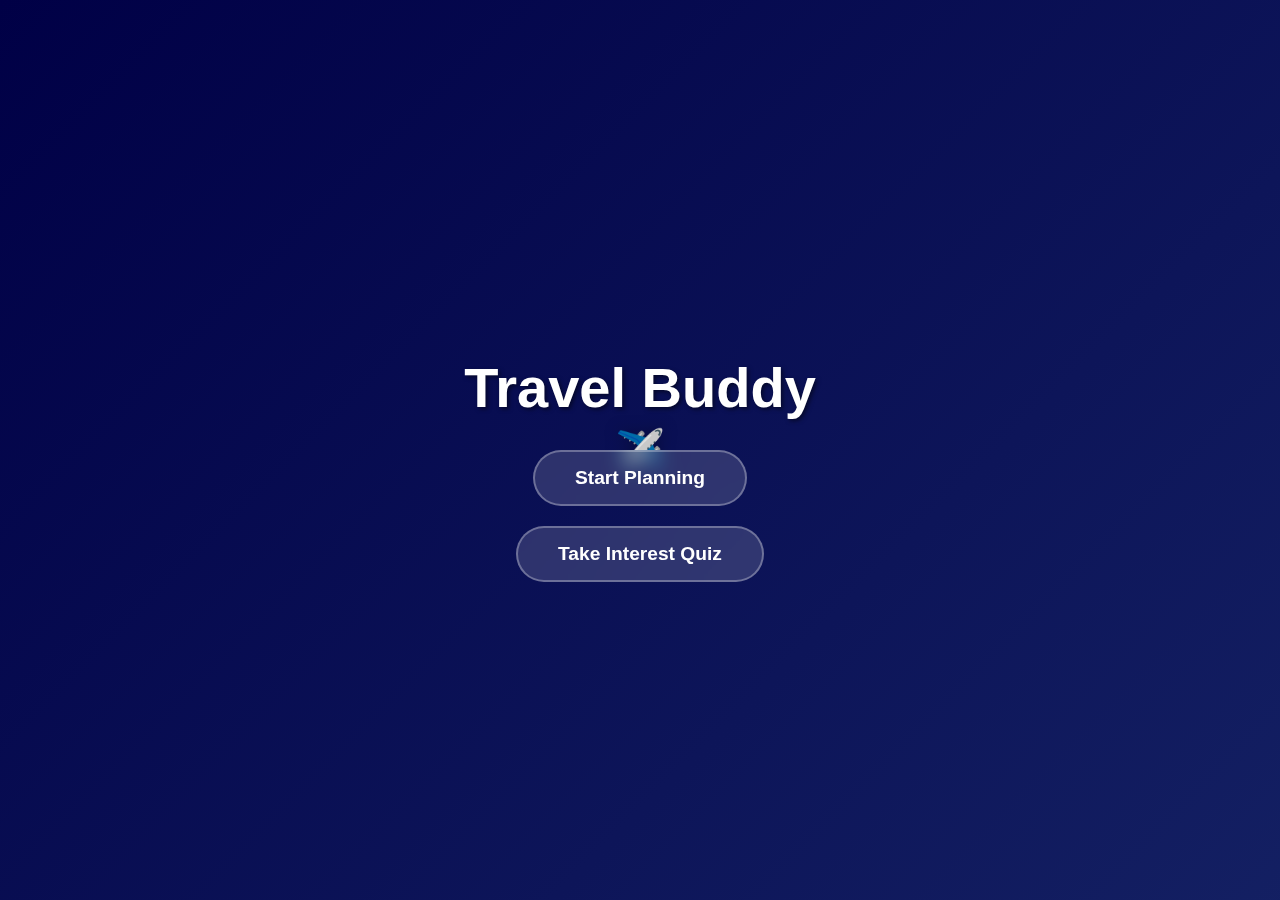
<file: index.html>
<!DOCTYPE html>
<html lang="en">
<head>
    <meta charset="UTF-8">
    <meta name="viewport" content="width=device-width, initial-scale=1.0">
    <title>Travel Buddy</title>
    <style>
        body {
            margin: 0;
            min-height: 100vh;
            display: flex;
            flex-direction: column;
            justify-content: center;
            align-items: center;
            font-family: Arial, sans-serif;
            background: linear-gradient(-45deg, #87CEEB, #FFD700, #1a2a6c, #000046);
            background-size: 400% 400%;
            animation: gradientShift 15s ease infinite;
            overflow: hidden;
            position: relative;
        }

        /* Sun Styles */
        .sun {
            position: absolute;
            top: 15%;
            --scale: 0.3;
            animation: sunJourney 15s linear infinite, rotate 4s linear infinite;
            z-index: 0;
        }

        .center {
            height: calc(var(--scale) * 10em);
            width: calc(var(--scale) * 10em);
            background-color: var(--color);
            border-radius: 50%;
            box-shadow: 0 0 calc(var(--scale) * 3em) var(--color);
            position: absolute;
            left: 50%;
            top: 50%;
            transform: translate(-50%, -50%);
        }

        .ray {
            position: absolute;
            height: calc(var(--scale) * 3em);
            width: calc(var(--scale) * 0.5em);
            background-color: var(--color);
            box-shadow: 0 0 calc(var(--scale) * 1em) var(--color);
        }

        /* Ray positions */
        .r-1 { left: 47.5%; top: 10%; }
        .r-2 { left: 90%; top: 40%; transform: rotate(90deg); }
        .r-3 { left: 47.5%; top: 90%; }
        .r-4 { left: 10%; top: 40%; transform: rotate(90deg); }
        .r-5 { left: 25%; top: 25%; transform: rotate(45deg); }
        .r-6 { left: 75%; top: 25%; transform: rotate(-45deg); }
        .r-7 { left: 75%; top: 75%; transform: rotate(45deg); }
        .r-8 { left: 25%; top: 75%; transform: rotate(-45deg); }

        /* Moon Styles */
        .moon {
            position: absolute;
            top: 15%;
            width: 100px;
            height: 100px;
            animation: moonJourney 15s linear infinite;
            opacity: 0;
            z-index: 0;
        }

        .moon .loader {
            position: absolute;
            width: 100%;
            height: 100%;
            border-radius: 50%;
            background: #f8f8f8;
            border: 4px solid #e8e8e8;
            box-shadow: 0 0 3px #e8e8e8;
            filter: blur(0.4px);
        }

        .moon .shadow {
            position: absolute;
            width: 120px;
            height: 120px;
            border-radius: 50%;
            background: radial-gradient(circle at 70% 50%, #1a2a6c, #000046);
            top: -10px;
            left: -10px;
            animation: animate 4s infinite linear;
        }

        /* Animations */
        @keyframes gradientShift {
            0% { background-position: 0% 50%; }
            50% { background-position: 100% 50%; }
            100% { background-position: 0% 50%; }
        }

        @keyframes rotate {
            0% { --color: yellow; }
            100% { --color: orange; }
        }

        @keyframes sunJourney {
            0% { transform: translateX(100vw); opacity: 1; }
            50% { transform: translateX(-100vw); opacity: 0; }
            100% { transform: translateX(-100vw); opacity: 0; }
        }

        @keyframes moonJourney {
            0% { transform: translateX(100vw); opacity: 0; }
            50% { transform: translateX(100vw); opacity: 1; }
            100% { transform: translateX(-100vw); opacity: 1; }
        }

        @keyframes animate {
            0% { transform: translateX(150px); opacity: 0.8; }
            50% { transform: translateX(-10px); opacity: 0.4; }
            100% { transform: translateX(-170px); opacity: 0.8; }
        }

        /* Airplane Styles */
        .airplane {
            position: absolute;
            font-size: 40px;
            animation: orbitAndFly 12s linear infinite;
            z-index: 1;
            filter: drop-shadow(0 0 8px rgba(0,0,0,0.3));
        }

        @keyframes orbitAndFly {
            0% { transform: translateX(-100%) translateY(-50%); left: -100px; top: 50%; }
            20% { transform: translateY(-50%) rotate(0deg); left: 50%; top: 50%; }
            40% { transform: translate(calc(-50% + 200px), calc(-50% - 150px)) rotate(720deg); }
            60% { transform: translate(calc(-50% - 200px), calc(-50% + 150px)) rotate(1440deg); }
            80% { transform: translateY(-50%) rotate(1800deg); left: 50%; top: 50%; }
            100% { transform: translateX(100%) translateY(-50%); left: 100%; top: 50%; }
        }

        /* UI Elements */
        .heading {
            font-size: 3.5em;
            color: white;
            text-shadow: 2px 2px 4px rgba(0,0,0,0.5);
            margin-bottom: 30px;
            z-index: 2;
        }

        .button-container {
            display: flex;
            flex-direction: column;
            align-items: center;
            gap: 20px;
            z-index: 2;
        }

        .start-button, .quiz-button {
            padding: 15px 40px;
            background-color: rgba(255,255,255,0.15);
            color: white;
            border-radius: 30px;
            font-size: 1.2em;
            font-weight: bold;
            transition: all 0.3s ease;
            border: 2px solid rgba(255,255,255,0.3);
            backdrop-filter: blur(10px);
            text-decoration: none;
        }

        .start-button:hover, .quiz-button:hover {
            transform: translateY(-3px);
            background-color: rgba(255,255,255,0.25);
            box-shadow: 0 5px 15px rgba(0,0,0,0.2);
        }
    </style>
</head>
<body>
    <div class="sun">
        <div class="center"></div>
        <div class="ray r-1"></div>
        <div class="ray r-2"></div>
        <div class="ray r-3"></div>
        <div class="ray r-4"></div>
        <div class="ray r-5"></div>
        <div class="ray r-6"></div>
        <div class="ray r-7"></div>
        <div class="ray r-8"></div>
    </div>

    <div class="moon">
        <div class="loader"></div>
        <div class="shadow"></div>
    </div>

    <div class="airplane">✈️</div>
    
    <h1 class="heading">Travel Buddy</h1>
    
    <div class="button-container">
        <a href="pages/map.html" class="start-button">Start Planning</a>
        <a href="pages/interestQuiz.html" class="quiz-button">Take Interest Quiz</a>
    </div>
</body>
</html>
</file>
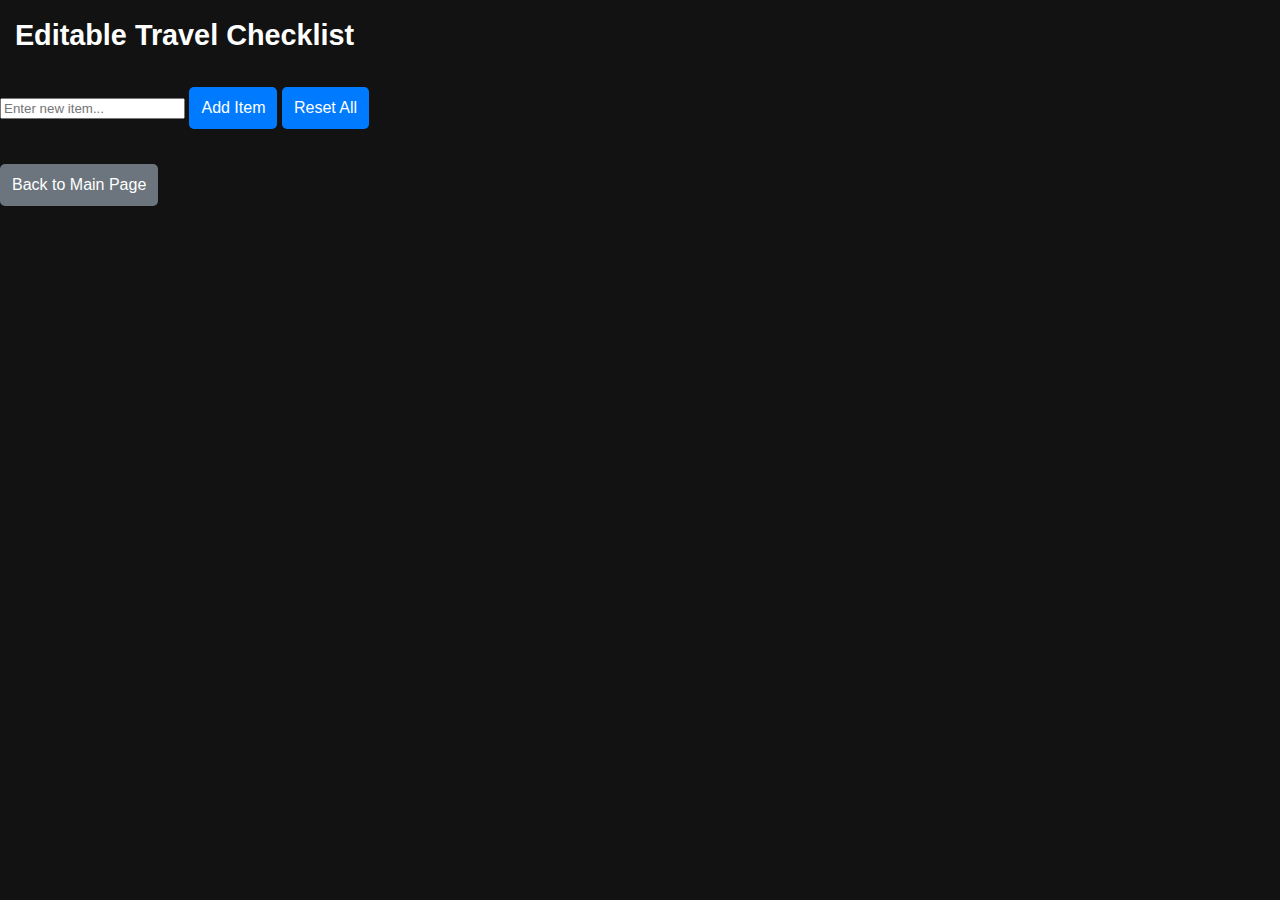
<file: pages/checklist.html>
<!DOCTYPE html>
<html>
<head>
  <title>Travel Checklist</title>
  <link rel="stylesheet" href="../css/styles.css">
  <style>
    .checklist {
      list-style-type: none;
      padding: 0;
    }
    .checklist li {
      margin: 10px 0;
      padding: 10px;
      background-color: #f5f5f5;
      border-radius: 5px;
      display: flex;
      align-items: center;
    }
    input[type="checkbox"]:checked + input[type="text"] {
      text-decoration: line-through;
      color: #888;
    }
    .checklist input[type="text"] {
      margin-left: 10px;
      flex-grow: 1;
      border: none;
      background: transparent;
      padding: 5px;
    }
    .delete-btn {
      margin-left: 10px;
      cursor: pointer;
      color: #ff4444;
    }
  </style>
</head>
<body>
  <div class="container">
    <h1>Editable Travel Checklist</h1>
    
    <div id="controls">
      <input type="text" id="newItem" placeholder="Enter new item...">
      <button onclick="addItem()">Add Item</button>
      <button onclick="resetChecklist()">Reset All</button>
    </div>
    
    <ul class="checklist" id="checklist"></ul>
    
    <div style="margin-top: 20px;">
      <a href="map.html">
        <button style="background: #6c757d;">Back to Main Page</button>
      </a>
    </div>
  </div>

  <script>
    // Load saved items on page load
    document.addEventListener('DOMContentLoaded', loadChecklist);

    function createListItem(text = '', checked = false) {
      const id = Date.now().toString(); // Unique ID
      const li = document.createElement('li');
      li.innerHTML = `
        <input type="checkbox" id="${id}" ${checked ? 'checked' : ''}>
        <input type="text" value="${text}" placeholder="Enter item...">
        <span class="delete-btn" onclick="deleteItem(this)">✕</span>
      `;
      return li;
    }

    function addItem() {
      const input = document.getElementById('newItem');
      const checklist = document.getElementById('checklist');
      
      if (input.value.trim()) {
        checklist.appendChild(createListItem(input.value));
        input.value = '';
        saveChecklist();
      }
    }

    function deleteItem(element) {
      element.parentElement.remove();
      saveChecklist();
    }

    function resetChecklist() {
      const checklist = document.getElementById('checklist');
      checklist.innerHTML = '';
      localStorage.removeItem('checklist');
    }

    function saveChecklist() {
      const items = Array.from(document.querySelectorAll('.checklist li')).map(li => ({
        text: li.querySelector('input[type="text"]').value,
        checked: li.querySelector('input[type="checkbox"]').checked
      }));
      localStorage.setItem('checklist', JSON.stringify(items));
    }

    function loadChecklist() {
      const savedItems = JSON.parse(localStorage.getItem('checklist')) || [];
      const checklist = document.getElementById('checklist');
      
      savedItems.forEach(item => {
        const li = createListItem(item.text, item.checked);
        checklist.appendChild(li);
      });
    }

    // Save on any change
    document.getElementById('checklist').addEventListener('input', saveChecklist);
    document.getElementById('checklist').addEventListener('change', saveChecklist);
  </script>
</body>
</html>
</file>
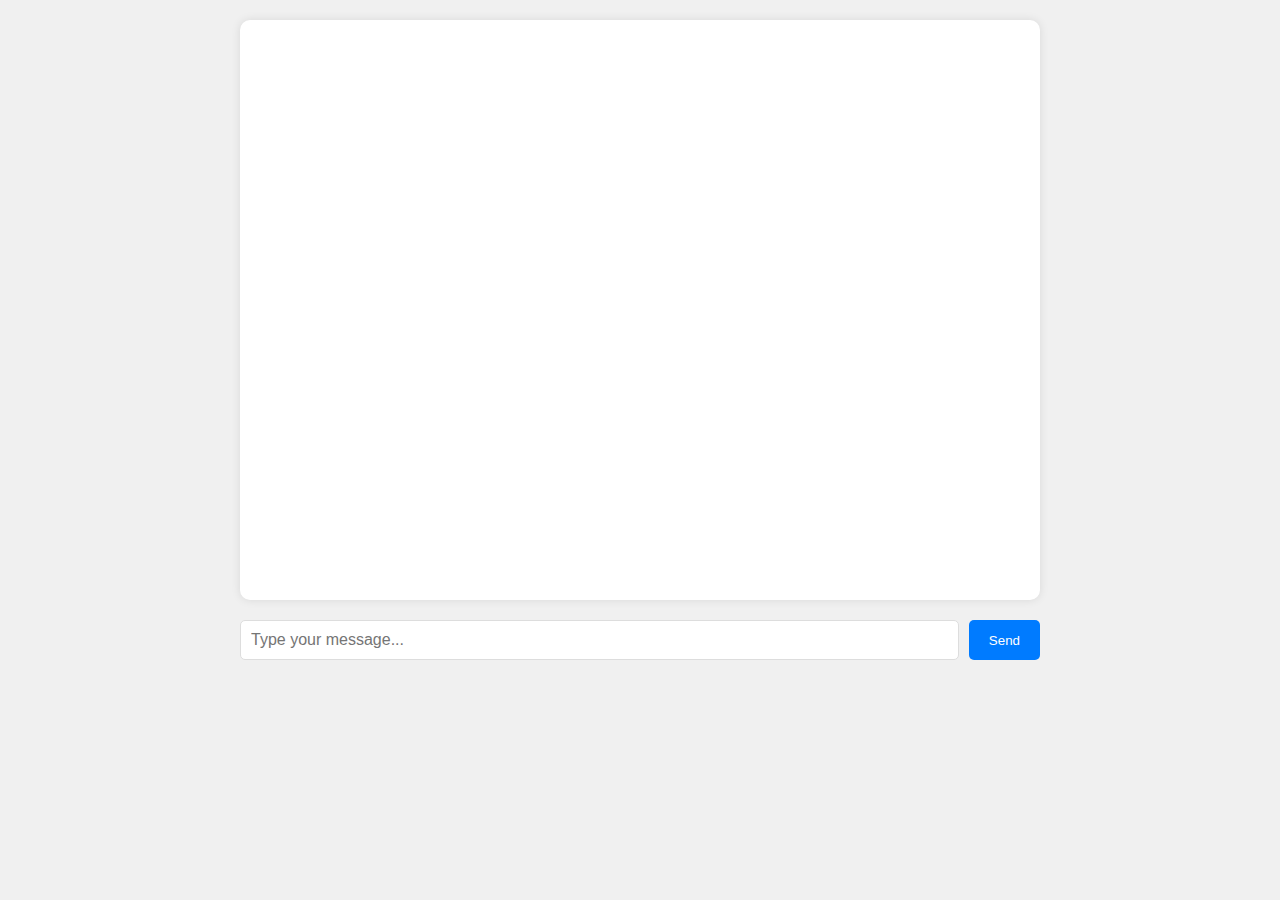
<file: pages/flightBooking.html>
<!DOCTYPE html>
<html lang="en">
<head>
    <meta charset="UTF-8">
    <meta name="viewport" content="width=device-width, initial-scale=1.0">
    <title>Free Chatbot</title>
    <style>
        /* Same CSS as before */
        body {
            font-family: Arial, sans-serif;
            max-width: 800px;
            margin: 0 auto;
            padding: 20px;
            background-color: #f0f0f0;
        }

        #chat-container {
            background-color: white;
            border-radius: 10px;
            box-shadow: 0 0 10px rgba(0,0,0,0.1);
            padding: 20px;
            height: 60vh;
            overflow-y: auto;
            margin-bottom: 20px;
        }

        .message {
            margin: 10px 0;
            padding: 10px 15px;
            border-radius: 15px;
            max-width: 70%;
        }

        .user-message {
            background-color: #007bff;
            color: white;
            margin-left: auto;
        }

        .bot-message {
            background-color: #e9ecef;
            margin-right: auto;
        }

        #input-container {
            display: flex;
            gap: 10px;
        }

        #user-input {
            flex-grow: 1;
            padding: 10px;
            border: 1px solid #ddd;
            border-radius: 5px;
            font-size: 16px;
        }

        button {
            padding: 10px 20px;
            background-color: #007bff;
            color: white;
            border: none;
            border-radius: 5px;
            cursor: pointer;
        }

        button:hover {
            background-color: #0056b3;
        }
    </style>
</head>
<body>
    <div id="chat-container"></div>
    <div id="input-container">
        <input type="text" id="user-input" placeholder="Type your message...">
        <button onclick="sendMessage()">Send</button>
    </div>

    <script>
        async function getChatResponse(prompt) {
            try {
                const response = await fetch('https://free.churchless.tech/v1/chat/completions', {
                    method: 'POST',
                    headers: {
                        'Content-Type': 'application/json',
                    },
                    body: JSON.stringify({
                        messages: [{ role: "user", content: prompt }],
                        temperature: 0.7,
                        model: "deepseek-r1"
                    })
                });

                const data = await response.json();
                return data.choices[0].message.content;
            } catch (error) {
                console.error('Error:', error);
                return 'Sorry, there was an error processing your request.';
            }
        }

        // Rest of the JavaScript remains the same
        function addMessage(message, isUser = false) {
            const chatContainer = document.getElementById('chat-container');
            const messageDiv = document.createElement('div');
            messageDiv.className = `message ${isUser ? 'user-message' : 'bot-message'}`;
            messageDiv.textContent = message;
            chatContainer.appendChild(messageDiv);
            chatContainer.scrollTop = chatContainer.scrollHeight;
        }

        async function sendMessage() {
            const userInput = document.getElementById('user-input');
            const message = userInput.value.trim();
            
            if (!message) return;

            addMessage(message, true);
            userInput.value = '';

            const response = await getChatResponse(message);
            addMessage(response);
        }

        document.getElementById('user-input').addEventListener('keypress', function(e) {
            if (e.key === 'Enter') {
                sendMessage();
            }
        });
    </script>
</body>
</html>
</file>
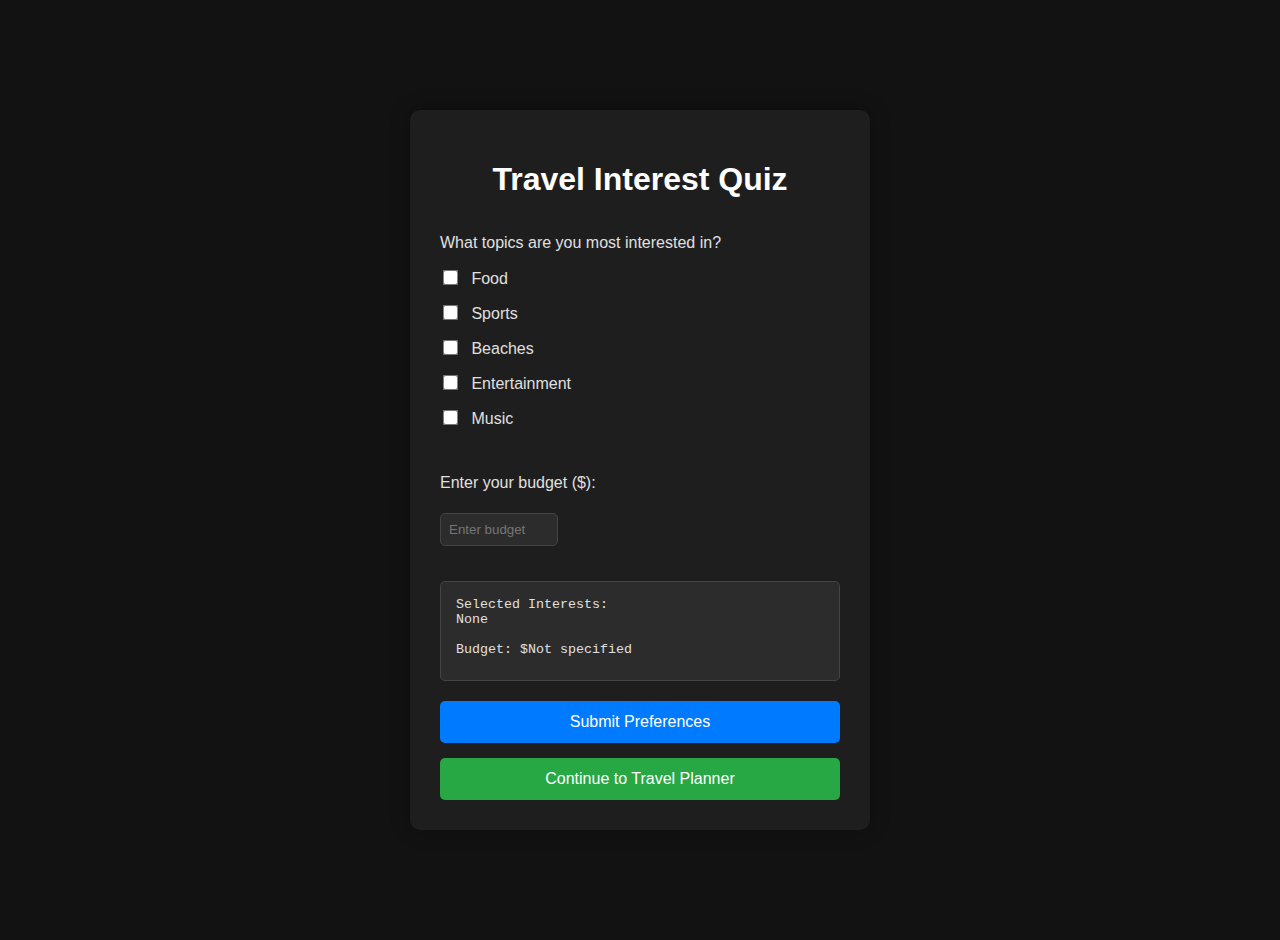
<file: pages/interestQuiz.html>
<!DOCTYPE html>
<html lang="en">
<head>
    <meta charset="UTF-8">
    <meta name="viewport" content="width=device-width, initial-scale=1.0">
    <title>Travel Interest Quiz</title>
    <style>
        body {
            font-family: Arial, sans-serif;
            margin: 0;
            padding: 20px;
            background-color: #121212;
            color: #e0e0e0;
            display: flex;
            justify-content: center;
            align-items: center;
            min-height: 100vh;
        }
        
        .quiz-container {
            background: #1e1e1e;
            padding: 30px;
            border-radius: 10px;
            box-shadow: 0 0 20px rgba(0,0,0,0.3);
            width: 100%;
            max-width: 400px;
        }
        
        h1 {
            text-align: center;
            color: white;
            margin-bottom: 20px;
        }
        
        .quiz-content {
            color: #e0e0e0;
            display: flex;
            flex-direction: column;
            align-items: center;
        }
        
        label {
            display: block;
            margin: 15px 0;
            cursor: pointer;
            width: 100%;
        }
        
        input[type="checkbox"] {
            margin-right: 10px;
            transform: scale(1.2);
        }
        
        input[type="number"] {
            width: 100px;
            padding: 8px;
            margin-top: 5px;
            background: #2c2c2c;
            border: 1px solid #444;
            color: #e0e0e0;
            border-radius: 5px;
        }
        
        button {
            padding: 12px;
            margin-top: 20px;
            background: #007bff;
            color: white;
            border: none;
            border-radius: 5px;
            cursor: pointer;
            width: 100%;
            font-size: 16px;
            max-width: 100%;
            box-sizing: border-box;
        }
        
        button:hover {
            background: #0056b3;
        }
        
        #selections-display {
            margin-top: 20px;
            padding: 15px;
            background: #2c2c2c;
            border: 1px solid #444;
            border-radius: 5px;
            color: #e0e0e0;
            height: 100px;
            width: 100%;
            resize: none;
            box-sizing: border-box;
        }
        
        .continue-btn {
            background: #28a745;
            margin-top: 15px;
        }
        
        .continue-btn:hover {
            background: #218838;
        }
        
        .input-group {
            width: 100%;
            margin-bottom: 15px;
        }
        .error-message {
            color: #ff6b6b;
            font-size: 14px;
            margin-top: 5px;
            display: none;
        }
    </style>
</head>
<body>
    <div class="quiz-container">
        <h1>Travel Interest Quiz</h1>
        
        <div class="quiz-content">
            <div class="input-group">
                <p>What topics are you most interested in?</p>
                
                <label><input type="checkbox" id="interest-food" name="interest" value="food"> Food</label>
                <label><input type="checkbox" id="interest-sports" name="interest" value="sports"> Sports</label>
                <label><input type="checkbox" id="interest-beaches" name="interest" value="beaches"> Beaches</label>
                <label><input type="checkbox" id="interest-entertainment" name="interest" value="entertainment"> Entertainment</label>
                <label><input type="checkbox" id="interest-music" name="interest" value="music"> Music</label>
                <div id="interest-error" class="error-message">Please select at least one interest </div>
            </div>
            
            <div class="input-group">
                <p>Enter your budget ($):</p>
                    <input type="number" id="budgetInput" placeholder="Enter budget" min="0" step="10">
                    <div id="budget-error" class="error-message">Please enter a valid budget amount ($10 minimum) </div>
                    <div id="budget-boundary-error" class="error-message">Please enter a realistic valid budget amount </div>
            </div>
            
            <textarea id="selections-display" readonly>Your selections will appear here...</textarea>
            
            <button id="submit-quiz">Submit Preferences</button>
            <button id="continue-btn" class="continue-btn" onclick="window.location.href='map.html'">Continue to Travel Planner</button>
        </div>
    </div>

    <script>
        document.addEventListener("DOMContentLoaded", function() {
            const submitBtn = document.getElementById("submit-quiz");
            const checkboxes = document.querySelectorAll("input[name='interest']");
            const budgetInput = document.getElementById("budgetInput");
            const display = document.getElementById("selections-display");
            const interestError = document.getElementById("interest-error");
            const budgetError = document.getElementById("budget-error");
            const budgetBoundaryError = document.getElementById("budget-boundary-error");
            
            // Update display when inputs change
            function updateDisplay() {
                let selected = [];
                checkboxes.forEach(cb => {
                    if(cb.checked) selected.push(cb.value);
                });
                
                const budget = budgetInput.value || "Not specified";
                display.value = `Selected Interests:\n${selected.join(", ") || "None"}\n\nBudget: $${budget}`;
            }

            // Enhanced validation function
            function validateBudget() {
                const budget = budgetInput.value.trim();
                if (!budget || isNaN(budget) || budget < 10) {
                    budgetError.style.display = 'block';
                    budgetInput.style.borderColor = '#ff6b6b';
                    return false;
                } else if (budget > 1000000000) {
                    budgetBoundaryError.style.display = 'block';
                    budgetInput.style.borderColor = '#ff6b6b';
                    return false;
                }
                budgetError.style.display = 'none';
                budgetInput.style.borderColor = '#444';
                return true;
            }
            
            // Set up event listeners
            checkboxes.forEach(cb => cb.addEventListener("change", updateDisplay));
            checkboxes.forEach(checkbox => {
                checkbox.addEventListener("change", function() {
                    interestError.style.display = 'none';
                    updateDisplay();
                });
            });
            budgetInput.addEventListener("input", updateDisplay);
            budgetInput.addEventListener("input", function() {
                budgetError.style.display = 'none';
                budgetBoundaryError.style.display = 'none';
                budgetInput.style.borderColor = '#444';
                updateDisplay();
            });
            
            // Load saved preferences
            const savedInterests = JSON.parse(localStorage.getItem("interests")) || [];
            const savedBudget = localStorage.getItem("travelBudget") || ""; // Load budget
            
            checkboxes.forEach(cb => {
                cb.checked = savedInterests.includes(cb.value);
            });
            budgetInput.value = savedBudget; // Set budget value
            updateDisplay();
            
            // Submit handler
            submitBtn.addEventListener("click", function() {
                let selectedInterests = [];
                document.querySelectorAll("input[name='interest']:checked").forEach(cb => {
                    selectedInterests.push(cb.value);
                });
                
                if (selectedInterests.length === 0) {
                    interestError.style.display = 'block';
                    return;
                }
                
                if (!validateBudget()) {
                    return;
                }
                
                try {
                    localStorage.setItem("interests", JSON.stringify(selectedInterests));
                    localStorage.setItem("travelBudget", budgetInput.value);
                    updateDisplay();
                    alert("Preferences saved successfully!");
                } catch (e) {
                    console.error("Storage error:", e);
                    alert("Couldn't save preferences. Please try again.");
                }
            });
        });
    </script>
</body>
</html>
</file>
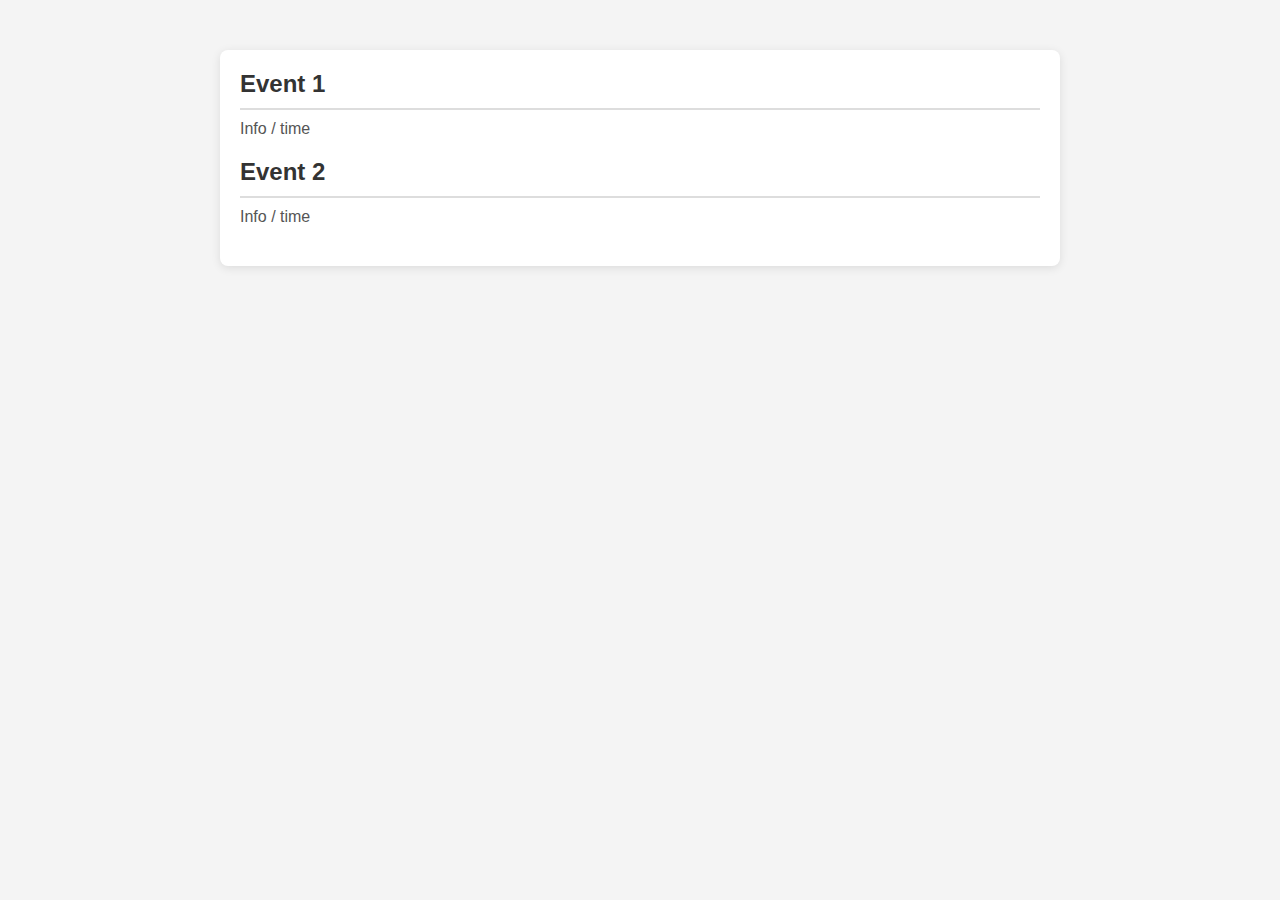
<file: pages/PdfSaving_Test_Plan_Correct.html>
<!DOCTYPE html>
<html lang="en">
<head>
    <meta charset="UTF-8">
    <meta name="viewport" content="width=device-width, initial-scale=1.0">
    <title>Travel Plan</title>
    <style>
        body {
            font-family: Arial, sans-serif;
            margin: 0;
            padding: 0;
            background-color: #f4f4f4;
        }
        .container {
            max-width: 800px;
            margin: 50px auto;
            background-color: white;
            padding: 20px;
            border-radius: 8px;
            box-shadow: 0 2px 10px rgba(0, 0, 0, 0.1);
        }
        .event {
            margin-bottom: 20px;
        }
        .event h2 {
            margin: 0;
            font-size: 24px;
            color: #333;
        }
        .event p {
            margin: 5px 0;
            color: #555;
        }
        .divider {
            border-top: 2px solid #ddd;
            margin: 10px 0;
        }
    </style>
</head>
<body class="Travel Plan">

    <div class="container">
        <div class="event">
            <h2>Event 1</h2>
            <div class="divider"></div>
            <p>Info / time</p>
        </div>

        <div class="event">
            <h2>Event 2</h2>
            <div class="divider"></div>
            <p>Info / time</p>
        </div>
    </div>

</body>
</html>
</file>
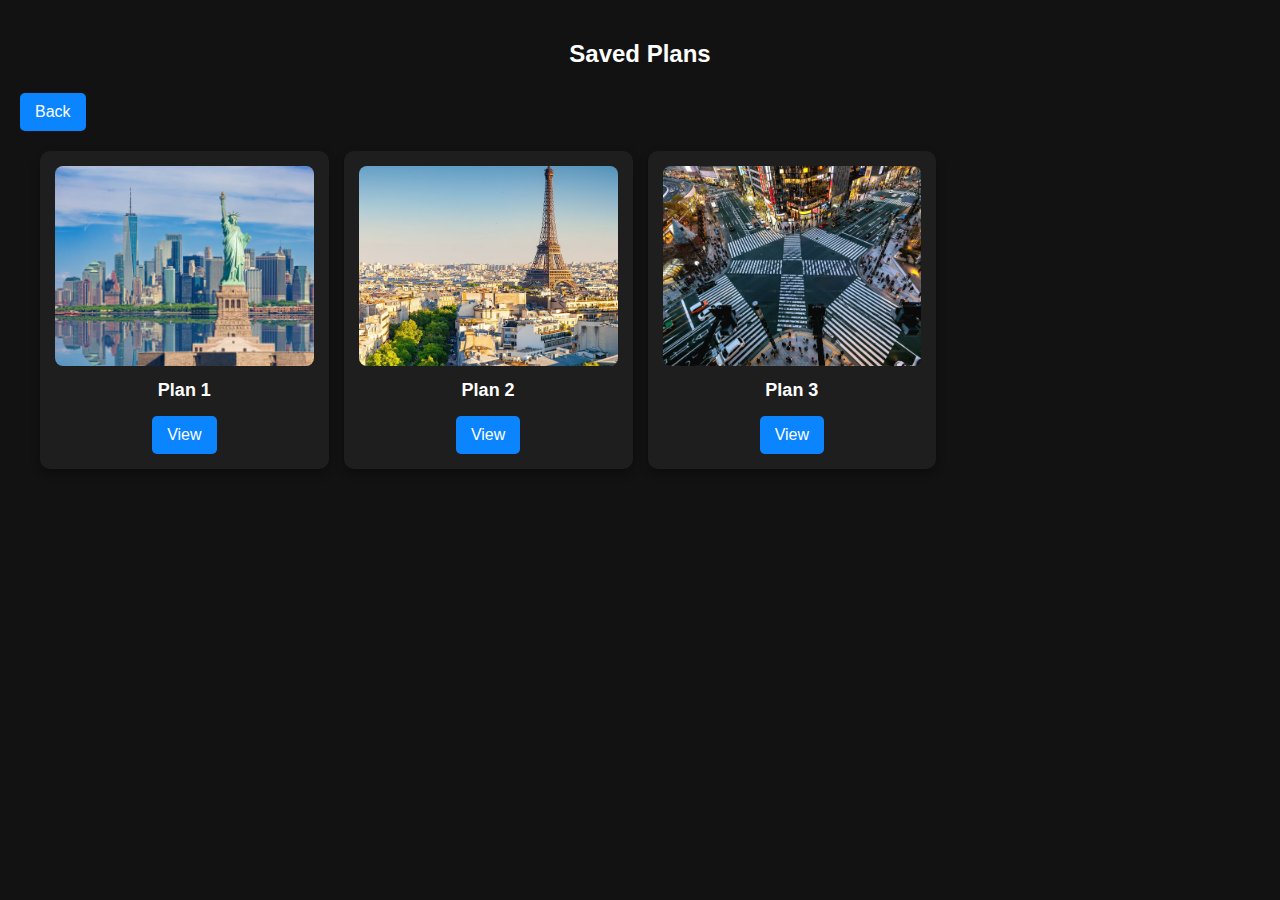
<file: pages/plans.html>
<!DOCTYPE html>
<html lang="en">
<head>
    <meta charset="UTF-8">
    <meta name="viewport" content="width=device-width, initial-scale=1.0">
    <title>Saved Plans Gallery</title>
    <link rel="stylesheet" href="../css/plans.css">
</head>
<body>
    <h2 style="text-align: center; font-size: 24px;">Saved Plans</h2>
    <a href="map.html" class="view-button">Back</a>
    <div class="gallery">
        <div class="plan-card">
            <img src="../images/plan1.jpg" alt="Plan 1" >
            <div class="plan-title">Plan 1</div>
            <a href="#" class="view-button">View</a>
        </div>
        <div class="plan-card">
            <img src="../images/plan2.jpg" alt="Plan 2" >
            <div class="plan-title">Plan 2</div>
            <a href="#" class="view-button">View</a>
        </div>
        <div class="plan-card">
            <img src="../images/plan3.jpg" alt="Plan 3" >
            <div class="plan-title">Plan 3</div>
            <a href="#" class="view-button">View</a>
        </div>
    </div>
</body>
</html>
</file>
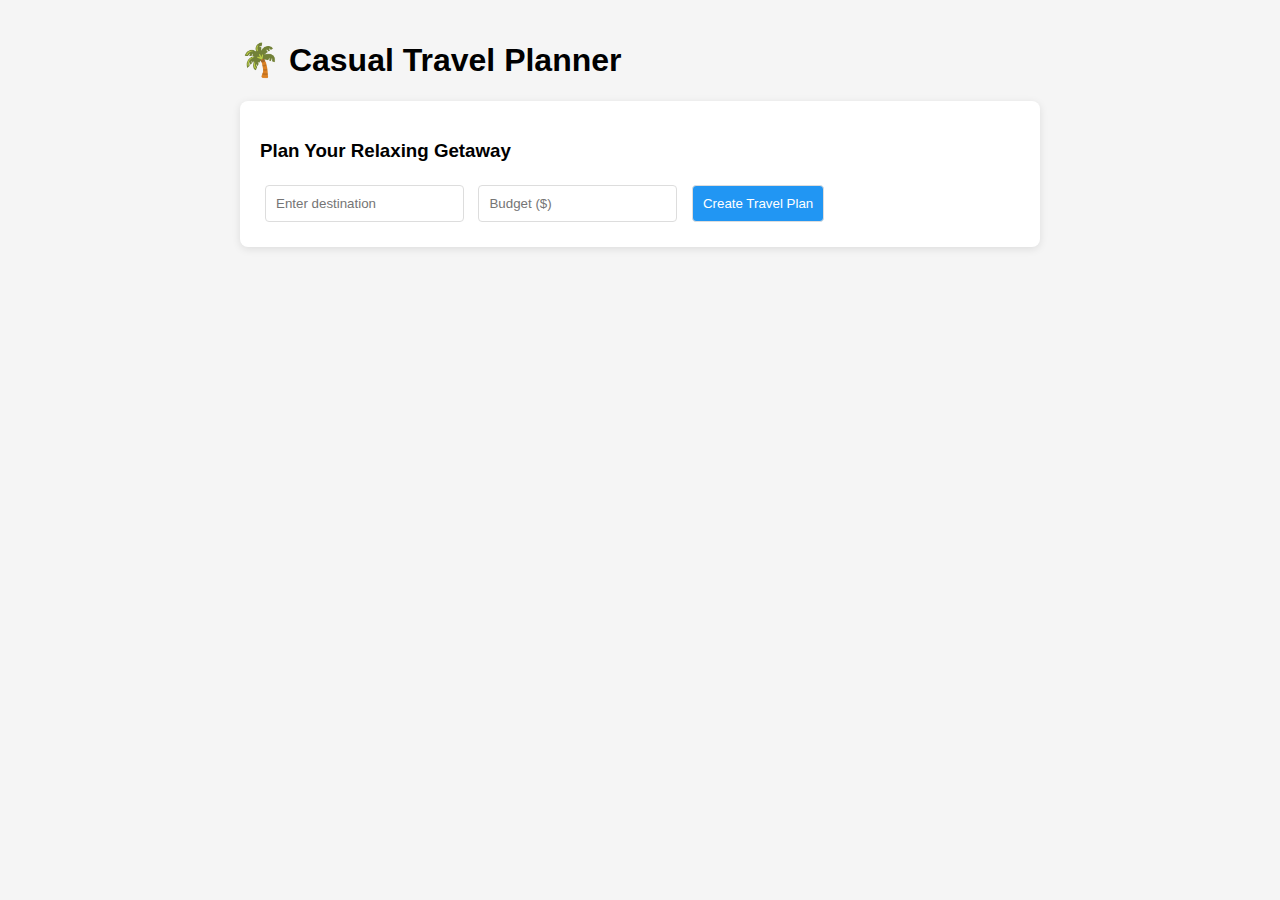
<file: pages/travelPlan.html>
<!DOCTYPE html>
<html lang="en">
<head>
    <meta charset="UTF-8">
    <title>Casual Travel Planner</title>
    <link rel="stylesheet" href="../css/travelPlan.css">
</head>
<body>
    <h1>🌴 Casual Travel Planner</h1>
    
    <div class="plan-section">
        <h3>Plan Your Relaxing Getaway</h3>
        <input type="text" id="destination" placeholder="Enter destination">
        <input type="number" id="budget" placeholder="Budget ($)">
        <button onclick="generatePlan()">Create Travel Plan</button>
    </div>

    <div id="itinerary" class="plan-section" style="display: none;">
        <h2>📋 Your Travel Itinerary</h2>
        <div id="itinerary-content"></div>
    </div>

    <div id="budget-tracker" class="plan-section" style="display: none;">
        <h3>💵 Budget Overview</h3>
        <div id="budget-breakdown"></div>
    </div>

    <script src="../js/travelPlan.js"></script>
</body>
</html>
</file>
<file: css/styles.css>
body {
    font-family: Arial, sans-serif;
    margin: 0;
    display: flex;
    height: 100vh;
    overflow: hidden;
    background-color: #121212;
    color: #e0e0e0;
}
#map {
    flex: 2;
    height: 100vh;
}
#chat-container {
    flex: 1;
    display: flex;
    flex-direction: column;
    padding: 20px;
    background: #1e1e1e;
    box-shadow: -2px 0 5px rgba(0,0,0,0.3);
    border-left: 1px solid #333;
}
h1 {
    text-align: center;
    font-size: 1.8em;
    margin-bottom: 20px;
    color: #ffffff;
}
textarea {
    width: 100%;
    height: 100px;
    margin-top: 10px;
    padding: 15px;
    border: 1px solid #444;
    background-color: #2c2c2c;
    color: #e0e0e0;
    border-radius: 5px;
    font-size: 16px;
}
textarea:focus {
    outline: none;
    border-color: #007bff;
}
button {
    padding: 12px;
    font-size: 16px;
    margin-top: 15px;
    background: #007bff;
    color: white;
    border: none;
    cursor: pointer;
    border-radius: 5px;
}
button:hover {
    background: #0056b3;
}
#response {
    margin-top: 20px;
    padding: 15px;
    border: 1px solid #444;
    background: #2c2c2c;
    border-radius: 5px;
    flex-grow: 1;
    overflow-y: auto;
    color: #e0e0e0;
}
.button-group {
    display: flex;
    gap: 10px;
    margin-top: 15px;
}

.button-group form {
    display: flex;
    flex: 1;
}

.checklist-button {
    display: flex;
    flex: 1;
    align-items: center;
    justify-content: center;
    padding: 12px;
    font-size: 16px;
    background: #28a745;
    color: white;
    text-decoration: none;
    border-radius: 5px;
    transition: background-color 0.3s ease;
}

.checklist-button:hover {
    background: #218838;
    color: white;
}

.button-group > form > button {
    width: 100%;
    margin-top: 0;
}
</file>
<file: css/plans.css>
body {
    font-family: Arial, sans-serif;
    margin: 0;
    padding: 20px;
    background-color: #121212;
    color: #ffffff;
}
.gallery {
    display: grid;
    grid-template-columns: repeat(auto-fill, minmax(250px, 1fr));
    gap: 15px;
    padding: 20px;
}
.plan-card {
    background: #1e1e1e;
    padding: 15px;
    border-radius: 10px;
    box-shadow: 0 4px 10px rgba(0, 0, 0, 0.3);
    text-align: center;
    transition: transform 0.3s ease-in-out;
}
.plan-card:hover {
    transform: scale(1.08);
    cursor: pointer;
    width: 100%;
    height: 100%;
    object-fit: cover;
    border-radius: 8px;
    margin: 10px 0;
    font-weight: bold;
}
.plan-card img {
    width: 100%;
    height: 200px;
    object-fit: cover;
    object-position: center;
    border-radius: 8px;
}
.plan-title {
    font-size: 18px;
    margin: 10px 0;
    font-weight: bold;
}
.view-button {
    display: inline-block;
    padding: 10px 15px;
    background-color: #0a84ff;
    color: white;
    text-decoration: none;
    border-radius: 5px;
    margin-top: 5px;
    transition: background-color 0.3s ease-in-out;
}
.view-button:hover {
    background-color: #005fcc;
}
button {
    padding: 12px;
    font-size: 16px;
    margin-top: 15px;
    background: #007bff;
    color: white;
    border: none;
    cursor: pointer;
    border-radius: 5px;
}
</file>
<file: css/travelPlan.css>
body {
    font-family: 'Segoe UI', Tahoma, Geneva, Verdana, sans-serif;
    max-width: 800px;
    margin: 0 auto;
    padding: 20px;
    background: #f5f5f5;
}

.plan-section {
    background: white;
    padding: 20px;
    margin: 20px 0;
    border-radius: 8px;
    box-shadow: 0 2px 8px rgba(0,0,0,0.1);
}

.ai-tag {
    background: #2196F3;
    color: white;
    padding: 5px 10px;
    border-radius: 15px;
    font-size: 0.9em;
    display: inline-block;
    margin: 10px 0;
}

#map-display {
    height: 200px;
    background: #e3f2fd;
    border-radius: 8px;
    margin: 20px 0;
    display: flex;
    align-items: center;
    justify-content: center;
    color: #666;
}

input, button {
    padding: 10px;
    margin: 5px;
    border: 1px solid #ddd;
    border-radius: 4px;
}

button {
    background: #2196F3;
    color: white;
    cursor: pointer;
}
</file>
